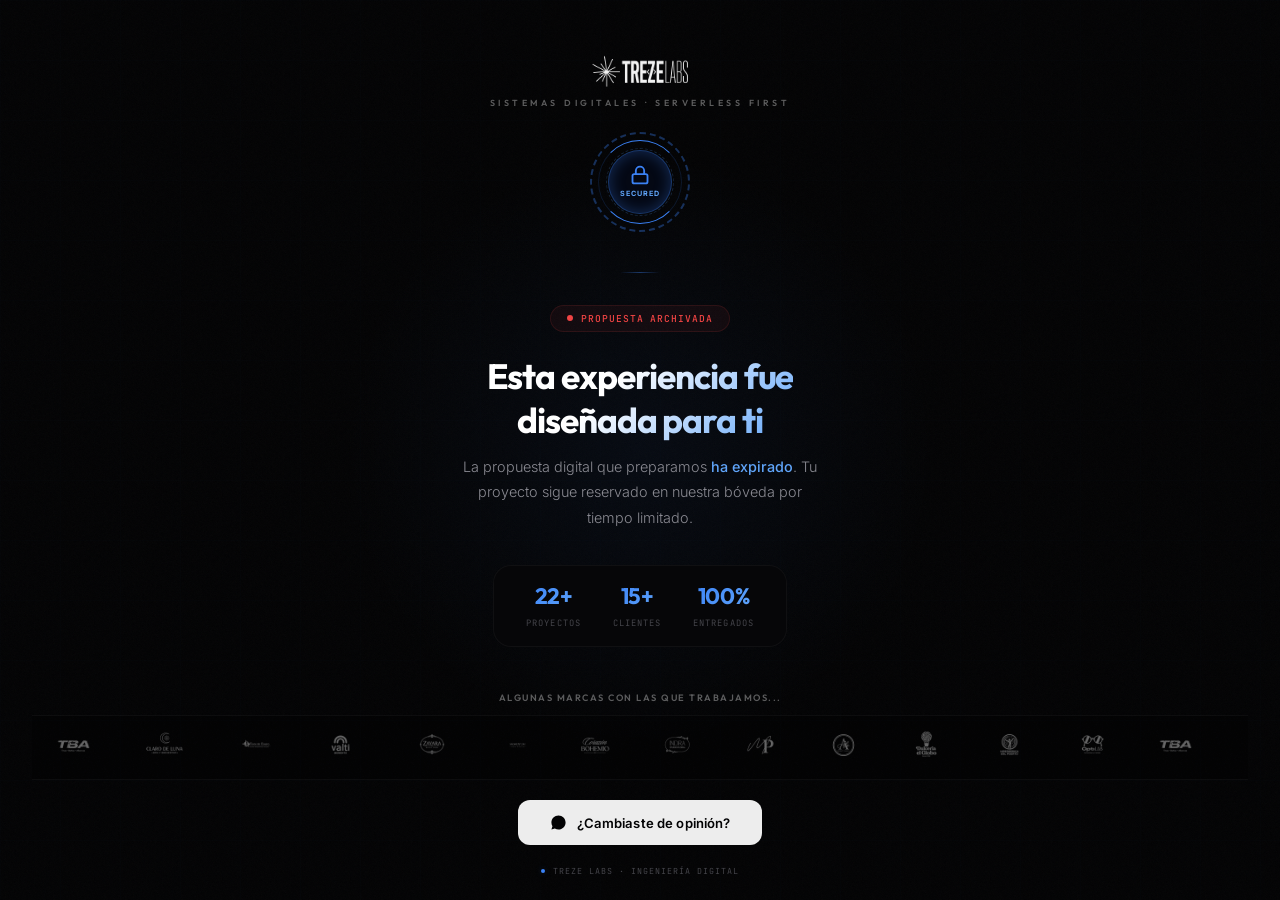
<file: index.html>
<!DOCTYPE html>
<html lang="es">
<head>
    <meta charset="UTF-8">
    <meta name="viewport" content="width=device-width, initial-scale=1.0, maximum-scale=1.0, user-scalable=no">
    <title>Propuesta Archivada | Treze Labs</title>
    <meta name="description" content="Esta propuesta digital ha sido archivada por Treze Labs.">
    <meta name="robots" content="noindex, nofollow">

    <!-- Open Graph -->
    <meta property="og:title" content="Propuesta Archivada | Treze Labs">
    <meta property="og:description" content="Esta propuesta digital ha sido archivada. Contacta a Treze Labs para reactivarla.">
    <meta property="og:type" content="website">

    <!-- Fonts: Outfit (display) + Inter (body) -->
    <link rel="preconnect" href="https://fonts.googleapis.com">
    <link rel="preconnect" href="https://fonts.gstatic.com" crossorigin>
    <link href="https://fonts.googleapis.com/css2?family=Inter:wght@300;400;500;600;700&family=Outfit:wght@400;600;700;800&family=JetBrains+Mono:wght@400;500&display=swap" rel="stylesheet">

    <link rel="icon" type="image/png" href="assets/favicon.png">

    <style>
        *, *::before, *::after { margin: 0; padding: 0; box-sizing: border-box; }

        :root {
            /* ── Treze Labs Electric Blue System ── */
            --bg:         #030304;
            --surface:    #060608;
            --card:       #0a0a0d;
            --card-h:     #0e0e13;
            --border:     rgba(255,255,255,0.04);
            --border-h:   rgba(255,255,255,0.10);

            --accent:     #3B82F6;
            --accent-l:   #60A5FA;
            --accent-d:   #2563EB;
            --accent-sub: rgba(59,130,246,0.08);
            --accent-glow:rgba(59,130,246,0.25);

            --text:       #EDEDED;
            --text-2:     #8A8A92;
            --text-3:     #44444A;

            --danger:     #EF4444;
            --success:    #22C55E;

            --font-display: 'Outfit', sans-serif;
            --font-body:    'Inter', -apple-system, sans-serif;
            --font-mono:    'JetBrains Mono', monospace;

            --radius:     28px;
            --radius-s:   18px;
            --radius-xs:  12px;

            --ease-out:   cubic-bezier(0.16, 1, 0.3, 1);
            --spring:     cubic-bezier(0.34, 1.56, 0.64, 1);
        }

        html, body {
            height: 100%;
            background: var(--bg);
            color: var(--text);
            font-family: var(--font-body);
            overflow: hidden;
            -webkit-font-smoothing: antialiased;
            -moz-osx-font-smoothing: grayscale;
            -webkit-tap-highlight-color: transparent;
        }

        /* ─── FILM GRAIN ─── */
        .grain {
            position: fixed; inset: 0; z-index: 1; opacity: 0.03; pointer-events: none;
            background-image: url("data:image/svg+xml,%3Csvg viewBox='0 0 256 256' xmlns='http://www.w3.org/2000/svg'%3E%3Cfilter id='n'%3E%3CfeTurbulence type='fractalNoise' baseFrequency='0.9' numOctaves='4' stitchTiles='stitch'/%3E%3C/filter%3E%3Crect width='100%25' height='100%25' filter='url(%23n)'/%3E%3C/svg%3E");
            background-size: 128px 128px;
            animation: grainDrift 8s steps(10) infinite;
        }
        @keyframes grainDrift {
            0%, 100% { transform: translate(0, 0); }
            10% { transform: translate(-5%, -10%); }
            30% { transform: translate(7%, -25%); }
            50% { transform: translate(-15%, 10%); }
            70% { transform: translate(0, 15%); }
            90% { transform: translate(-10%, 10%); }
        }

        /* ─── AMBIENT GLOW ─── */
        .ambient {
            position: fixed;
            width: 600px; height: 600px;
            border-radius: 50%;
            background: radial-gradient(circle, rgba(59,130,246,0.06) 0%, transparent 70%);
            top: 50%; left: 50%;
            transform: translate(-50%, -50%);
            pointer-events: none;
            z-index: 0;
            animation: ambientPulse 6s ease-in-out infinite;
        }
        @keyframes ambientPulse {
            0%, 100% { opacity: 0.6; transform: translate(-50%, -50%) scale(1); }
            50% { opacity: 1; transform: translate(-50%, -50%) scale(1.15); }
        }

        /* ─── GRID PATTERN (subtle) ─── */
        .grid-pattern {
            position: fixed; inset: 0; z-index: 0; pointer-events: none; opacity: 0.025;
            background-image: 
                linear-gradient(rgba(59,130,246,0.3) 1px, transparent 1px),
                linear-gradient(90deg, rgba(59,130,246,0.3) 1px, transparent 1px);
            background-size: 60px 60px;
        }

        /* ─── MAIN VAULT ─── */
        .vault {
            position: relative; z-index: 2;
            display: flex; flex-direction: column;
            align-items: center; justify-content: center;
            height: 100vh; padding: 2rem; text-align: center;
            opacity: 0;
            animation: fadeUp 1s var(--ease-out) 0.15s forwards;
        }
        @keyframes fadeUp {
            from { opacity: 0; transform: translateY(24px); }
            to   { opacity: 1; transform: translateY(0); }
        }

        /* ═══ LOGO HERO ═══ */
        .logo-hero {
            display: flex;
            flex-direction: column;
            align-items: center;
            margin-bottom: 2.5rem;
            cursor: pointer;
            user-select: none;
        }

        .logo-ring {
            position: relative;
            width: 94px; height: 94px;
            border-radius: 50%;
            display: flex; align-items: center; justify-content: center;
            margin-bottom: 16px;
        }
        .logo-ring::before {
            content: '';
            position: absolute; inset: 0;
            border-radius: 50%;
            border: 1.5px solid rgba(59,130,246,0.25);
        }
        .logo-ring::after {
            content: '';
            position: absolute; inset: -5px;
            border-radius: 50%;
            border: 1.5px solid rgba(59,130,246,0.12);
            animation: ledPulse 2.5s ease-in-out infinite;
        }
        @keyframes ledPulse {
            0%, 100% {
                box-shadow: 0 0 0 0 rgba(59,130,246,0.2), inset 0 0 15px rgba(59,130,246,0.05);
                opacity: 1; transform: scale(1);
            }
            50% {
                box-shadow: 0 0 30px 10px rgba(59,130,246,0.1), inset 0 0 20px rgba(59,130,246,0.08);
                opacity: 0.65; transform: scale(1.08);
            }
        }

        .logo-icon {
            width: 50px; height: 50px;
            border-radius: 50%;
            object-fit: cover;
            filter: brightness(1.1);
            position: relative; z-index: 1;
        }

        .logo-hero:active .logo-ring { transform: scale(0.92); transition: transform 0.1s; }
        .logo-hero.tap-hint .logo-ring::before {
            border-color: rgba(59,130,246,0.5);
            transition: border-color 0.2s;
        }

        .logo-wordmark {
            font-family: var(--font-display);
            font-size: 0.85rem;
            font-weight: 700;
            letter-spacing: 0.18em;
            text-transform: uppercase;
            color: var(--text);
            opacity: 0.75;
        }

        /* ─── DIVIDER ─── */
        .divider {
            width: 40px; height: 1px;
            background: linear-gradient(90deg, transparent, rgba(59,130,246,0.4), transparent);
            margin-bottom: 2rem;
        }

        /* ─── BADGE ─── */
        .badge {
            display: inline-flex; align-items: center; gap: 8px;
            padding: 6px 16px; border-radius: 100px;
            background: rgba(239,68,68,0.06);
            border: 1px solid rgba(239,68,68,0.12);
            color: var(--danger);
            font-family: var(--font-mono);
            font-size: 0.6rem; font-weight: 500;
            letter-spacing: 0.1em; text-transform: uppercase;
            margin-bottom: 1.4rem;
        }
        .badge::before {
            content: ''; width: 6px; height: 6px;
            border-radius: 50%; background: var(--danger);
            animation: blink 2s ease-in-out infinite;
        }
        @keyframes blink { 0%, 100% { opacity: 1; } 50% { opacity: 0.1; } }

        /* ─── TYPOGRAPHY ─── */
        .vault h1 {
            font-family: var(--font-display);
            font-size: clamp(1.5rem, 5vw, 2.2rem);
            font-weight: 700;
            letter-spacing: -0.03em;
            line-height: 1.25;
            margin-bottom: 0.75rem;
            color: var(--text);
            background: linear-gradient(135deg, #ffffff 40%, var(--accent-l) 100%);
            -webkit-background-clip: text;
            -webkit-text-fill-color: transparent;
            background-clip: text;
        }
        .vault .desc {
            font-size: clamp(0.8rem, 2.5vw, 0.9rem);
            color: var(--text-2);
            font-weight: 300;
            line-height: 1.75;
            max-width: 360px;
            margin-bottom: 2.2rem;
        }
        .vault .desc strong {
            color: var(--accent-l);
            font-weight: 500;
        }

        /* ─── STATS ─── */
        .stats {
            display: flex; gap: 2rem;
            padding: 1rem 2rem;
            border-radius: var(--radius-s);
            background: var(--surface);
            border: 1px solid var(--border);
            margin-bottom: 2.2rem;
            backdrop-filter: blur(10px);
        }
        .stat { text-align: center; }
        .stat-val {
            font-family: var(--font-display);
            font-size: 1.4rem; font-weight: 700;
            letter-spacing: -0.02em;
            background: linear-gradient(135deg, var(--accent), var(--accent-l));
            -webkit-background-clip: text;
            -webkit-text-fill-color: transparent;
            background-clip: text;
            display: block;
        }
        .stat-lbl {
            font-family: var(--font-mono);
            font-size: 0.55rem; color: var(--text-3);
            text-transform: uppercase; letter-spacing: 0.12em; margin-top: 3px;
        }

        /* ─── CTA ─── */
        .cta {
            display: inline-flex; align-items: center; gap: 10px;
            padding: 14px 32px; border-radius: var(--radius-xs);
            background: var(--text);
            color: var(--bg); font-size: 0.82rem; font-weight: 600;
            letter-spacing: 0.01em; text-decoration: none;
            transition: all 0.3s ease; border: none; cursor: pointer;
            font-family: var(--font-body);
        }
        .cta:hover {
            transform: translateY(-2px);
            box-shadow: 0 12px 30px rgba(255,255,255,0.12);
            opacity: 0.95;
        }
        .cta svg { width: 17px; height: 17px; fill: currentColor; }

        /* ─── FOOTER ─── */
        .vault-footer {
            position: absolute; bottom: 1.5rem;
            display: flex; align-items: center; gap: 8px;
            font-family: var(--font-mono);
            font-size: 0.52rem; color: var(--text-3);
            letter-spacing: 0.12em; text-transform: uppercase;
        }
        .vault-footer .dot {
            width: 4px; height: 4px; border-radius: 50%;
            background: var(--accent);
            box-shadow: 0 0 6px var(--accent-glow);
        }

        /* ─── ANIMATIONS & MARQUEE ─── */
        @keyframes rotateCW { from { transform: rotate(0deg); } to { transform: rotate(360deg); } }
        @keyframes rotateCCW { from { transform: rotate(0deg); } to { transform: rotate(-360deg); } }
        @keyframes pulseLock { 0% { transform: scale(0.96); opacity: 0.8; } 100% { transform: scale(1.04); opacity: 1; } }
        @keyframes scrollMarquee { 0% { transform: translateX(0); } 100% { transform: translateX(-50%); } }

        .marquee-container {
            overflow: hidden; white-space: nowrap; width: 100%; position: relative;
            padding: 12px 0; background: rgba(0, 0, 0, 0.25);
            border-top: 1px solid rgba(255, 255, 255, 0.04); border-bottom: 1px solid rgba(255, 255, 255, 0.04);
            margin: 10px 0 20px; display: block; box-sizing: border-box;
        }
        .marquee-content {
            display: inline-flex; animation: scrollMarquee 35s linear infinite;
            will-change: transform; align-items: center; min-width: max-content; flex-shrink: 0;
        }
        .marquee-item {
            padding: 0 24px; display: inline-flex; align-items: center; justify-content: center; flex-shrink: 0;
        }
        .marquee-item img {
            height: 35px !important; width: auto !important; display: inline-block !important;
            vertical-align: middle; filter: brightness(0) invert(1); opacity: 0.4;
            transition: opacity 0.3s ease, filter 0.3s ease, transform 0.3s ease;
        }
        .marquee-item img:hover {
            filter: brightness(0) invert(1); opacity: 0.85; transform: scale(1.05);
        }

        /* ═══════════════════════════════
           PIN GATE
           ═══════════════════════════════ */
        .pin-overlay {
            position: fixed; inset: 0; z-index: 100;
            background: rgba(3,3,4,0.94);
            backdrop-filter: blur(30px);
            display: flex; align-items: center; justify-content: center;
            opacity: 0; visibility: hidden;
            transition: opacity 0.35s ease, visibility 0.35s;
        }
        .pin-overlay.active { opacity: 1; visibility: visible; }

        .pin-card {
            background: var(--surface);
            border: 1px solid var(--border);
            border-radius: var(--radius);
            padding: 2.4rem 2rem;
            width: 320px; max-width: 90vw;
            text-align: center;
            transform: scale(0.92) translateY(16px);
            transition: transform 0.45s var(--spring);
            box-shadow: 0 30px 80px rgba(0,0,0,0.6);
        }
        .pin-overlay.active .pin-card { transform: scale(1) translateY(0); }

        .pin-card .pin-icon {
            width: 48px; height: 48px;
            margin: 0 auto 16px;
            color: var(--accent);
            opacity: 0.8;
        }
        .pin-card h3 {
            font-family: var(--font-display);
            font-size: 1rem; font-weight: 600;
            margin-bottom: 0.35rem; color: var(--text); letter-spacing: -0.01em;
        }
        .pin-card p {
            font-size: 0.68rem; color: var(--text-2);
            margin-bottom: 1.5rem; font-weight: 300;
        }

        .pin-dots { display: flex; justify-content: center; gap: 16px; margin-bottom: 1.5rem; }
        .pin-dot {
            width: 12px; height: 12px; border-radius: 50%;
            border: 1.5px solid var(--text-3); background: transparent;
            transition: all 0.25s var(--spring);
        }
        .pin-dot.filled {
            background: var(--accent); border-color: var(--accent);
            box-shadow: 0 0 12px var(--accent-glow); transform: scale(1.2);
        }
        .pin-dot.error {
            border-color: var(--danger); background: var(--danger);
            box-shadow: 0 0 12px rgba(239,68,68,0.3);
            animation: shake 0.4s ease;
        }
        .pin-dot.success {
            border-color: var(--success); background: var(--success);
            box-shadow: 0 0 12px rgba(34,197,94,0.3);
        }
        @keyframes shake {
            0%, 100% { transform: translateX(0); }
            20%, 60% { transform: translateX(-5px); }
            40%, 80% { transform: translateX(5px); }
        }

        .pin-keypad {
            display: grid; grid-template-columns: repeat(3, 1fr);
            gap: 8px; max-width: 224px; margin: 0 auto;
        }
        .pin-key {
            height: 52px; border-radius: var(--radius-xs);
            border: 1px solid var(--border);
            background: rgba(255,255,255,0.015);
            color: var(--text); font-family: var(--font-body);
            font-size: 1.1rem; font-weight: 500;
            cursor: pointer; transition: all 0.12s ease;
            display: flex; align-items: center; justify-content: center;
            user-select: none;
        }
        .pin-key:active {
            background: var(--accent-sub);
            border-color: rgba(59,130,246,0.25);
            transform: scale(0.92);
        }
        .pin-key--back { font-size: 1rem; color: var(--text-2); }
        .pin-key--empty { visibility: hidden; }
        .pin-close {
            position: absolute; top: 1rem; right: 1.2rem;
            background: none; border: none; color: var(--text-3);
            font-size: 1.3rem; cursor: pointer; padding: 8px; line-height: 1;
            transition: color 0.2s;
        }
        .pin-close:hover { color: var(--text-2); }

        /* ─── RESPONSIVE ─── */
        @media (max-width: 480px) {
            .stats { gap: 1.2rem; padding: 0.85rem 1.2rem; }
            .stat-val { font-size: 1.15rem; }
            .vault { padding: 1.5rem; }
            .logo-ring { width: 82px; height: 82px; }
            .logo-icon { width: 44px; height: 44px; }
            .cta { padding: 13px 26px; font-size: 0.78rem; }
        }
    </style>
</head>
<body>
    <div class="grid-pattern"></div>
    <div class="ambient"></div>
    <div class="grain"></div>

    <div class="vault">
        <!-- ═══ LOGO HERO ═══ -->
        <div class="logo-hero" id="seal-trigger" style="margin-bottom: 2.5rem; cursor: pointer; user-select: none;">
            <div style="margin-bottom: 24px; text-align: center;">
                <img src="treze_footer.png" style="height: 32px; filter: brightness(0) invert(1); opacity: 0.95; transition: transform 0.3s cubic-bezier(0.34, 1.56, 0.64, 1), opacity 0.2s;" onmouseover="this.style.transform='scale(1.05)'; this.style.opacity='1';" onmouseout="this.style.transform='scale(1)'; this.style.opacity='0.95';" alt="Treze Labs Logo">
                <span style="display: block; font-size: 0.55rem; letter-spacing: 3.5px; text-transform: uppercase; color: rgba(255,255,255,0.35); font-weight: 600; margin-top: 6px; font-family: var(--font-display);">Sistemas Digitales · Serverless First</span>
            </div>

            <!-- Interactive Concentric Crypto-Dial -->
            <div style="position: relative; margin: 0 auto; width: 100px; height: 100px; display: flex; align-items: center; justify-content: center;">
                <div style="position: absolute; inset: 0; border: 2px dashed rgba(59, 130, 246, 0.35); border-radius: 50%; animation: rotateCW 30s linear infinite;"></div>
                <div style="position: absolute; inset: 8px; border: 1.5px solid rgba(59, 130, 246, 0.15); border-radius: 50%; border-top-color: #3b82f6; border-bottom-color: #3b82f6; animation: rotateCCW 15s linear infinite;"></div>
                <div style="position: absolute; inset: 16px; border: 1px dashed rgba(96, 165, 250, 0.2); border-radius: 50%; animation: rotateCW 10s linear infinite;"></div>
                
                <div style="position: relative; z-index: 1; width: 64px; height: 64px; background: #040814; border: 1px solid rgba(59, 130, 246, 0.4); border-radius: 50%; display: flex; flex-direction: column; align-items: center; justify-content: center; color: #3b82f6; box-shadow: inset 0 0 15px rgba(59,130,246,0.3);">
                    <svg width="20" height="20" viewBox="0 0 24 24" fill="none" stroke="currentColor" stroke-width="2.2" stroke-linecap="round" stroke-linejoin="round" style="animation: pulseLock 2s infinite alternate;">
                        <rect x="3" y="11" width="18" height="11" rx="2" ry="2"></rect>
                        <path d="M7 11V7a5 5 0 0 1 10 0v4"></path>
                    </svg>
                    <span style="font-size: 0.45rem; letter-spacing: 1px; text-transform: uppercase; color: #60a5fa; margin-top: 4px; font-weight: 700; font-family: var(--font-body);">Secured</span>
                </div>
            </div>
        </div>

        <div class="divider"></div>

        <div class="badge">Propuesta Archivada</div>

        <h1>Esta experiencia fue<br>diseñada para ti</h1>

        <p class="desc">
            La propuesta digital que preparamos <strong>ha expirado</strong>. 
            Tu proyecto sigue reservado en nuestra bóveda por tiempo limitado.
        </p>

        <div class="stats">
            <div class="stat">
                <span class="stat-val" id="counter-projects">0</span>
                <span class="stat-lbl">Proyectos</span>
            </div>
            <div class="stat">
                <span class="stat-val" id="counter-clients">0</span>
                <span class="stat-lbl">Clientes</span>
            </div>
            <div class="stat">
                <span class="stat-val">100%</span>
                <span class="stat-lbl">Entregados</span>
            </div>
        </div>

        <!-- Carrusel Infinito de Proyectos (Marcas) -->
        <div style="font-family: var(--font-display); font-size: 0.58rem; font-weight: 600; letter-spacing: 1.5px; text-transform: uppercase; color: rgba(255, 255, 255, 0.35); text-align: center; margin-top: 10px; margin-bottom: 2px;">Algunas marcas con las que trabajamos...</div>
        <div class="marquee-container">
            <div class="marquee-content">
                <span class="marquee-item"><img src="assets/marcas/TBA.png" alt="TBA"></span>
                <span class="marquee-item"><img src="assets/marcas/spa_claro_de_luna.png" alt="Claro de Luna"></span>
                <span class="marquee-item"><img src="assets/marcas/fiore_de_enero.png" alt="Fiore de Enero"></span>
                <span class="marquee-item"><img src="assets/marcas/valti_moments.png" alt="Valti Moments"></span>
                <span class="marquee-item"><img src="assets/marcas/zayara.png" alt="Zayara"></span>
                <span class="marquee-item"><img src="assets/marcas/momentum.png" alt="Momentum"></span>
                <span class="marquee-item"><img src="assets/marcas/corazon_bohemio.png" alt="Corazón Bohemio"></span>
                <span class="marquee-item"><img src="assets/marcas/Indra.png" alt="Indra"></span>
                <span class="marquee-item"><img src="assets/marcas/Mariel_palaceta.png" alt="Mariel Palaceta"></span>
                <span class="marquee-item"><img src="assets/marcas/Ale-beauty.png" alt="Ale Beauty"></span>
                <span class="marquee-item"><img src="assets/marcas/Dulceria_el_globo.png" alt="Dulcería El Globo"></span>
                <span class="marquee-item"><img src="assets/marcas/Hiperbarica_del_puerto.png" alt="Hiperbárica del Puerto"></span>
                <span class="marquee-item"><img src="assets/marcas/Opti_lab.png" alt="Opti Lab"></span>
                <!-- Duplicated for seamless loop -->
                <span class="marquee-item"><img src="assets/marcas/TBA.png" alt="TBA"></span>
                <span class="marquee-item"><img src="assets/marcas/spa_claro_de_luna.png" alt="Claro de Luna"></span>
                <span class="marquee-item"><img src="assets/marcas/fiore_de_enero.png" alt="Fiore de Enero"></span>
                <span class="marquee-item"><img src="assets/marcas/valti_moments.png" alt="Valti Moments"></span>
                <span class="marquee-item"><img src="assets/marcas/zayara.png" alt="Zayara"></span>
                <span class="marquee-item"><img src="assets/marcas/momentum.png" alt="Momentum"></span>
                <span class="marquee-item"><img src="assets/marcas/corazon_bohemio.png" alt="Corazón Bohemio"></span>
                <span class="marquee-item"><img src="assets/marcas/Indra.png" alt="Indra"></span>
                <span class="marquee-item"><img src="assets/marcas/Mariel_palaceta.png" alt="Mariel Palaceta"></span>
                <span class="marquee-item"><img src="assets/marcas/Ale-beauty.png" alt="Ale Beauty"></span>
                <span class="marquee-item"><img src="assets/marcas/Dulceria_el_globo.png" alt="Dulcería El Globo"></span>
                <span class="marquee-item"><img src="assets/marcas/Hiperbarica_del_puerto.png" alt="Hiperbárica del Puerto"></span>
                <span class="marquee-item"><img src="assets/marcas/Opti_lab.png" alt="Opti Lab"></span>
            </div>
        </div>

        <a href="https://wa.me/522214092478?text=Hola%20Treze%20Labs%2C%20vi%20que%20mi%20propuesta%20expir%C3%B3.%20Me%20gustar%C3%ADa%20reactivarla." class="cta" target="_blank">
            <svg viewBox="0 0 24 24"><path d="M17.472 14.382c-.297-.149-1.758-.867-2.03-.967-.273-.099-.471-.148-.67.15-.197.297-.767.966-.94 1.164-.173.199-.347.223-.644.075-.297-.15-1.255-.463-2.39-1.475-.883-.788-1.48-1.761-1.653-2.059-.173-.297-.018-.458.13-.606.134-.133.298-.347.446-.52.149-.174.198-.298.298-.497.099-.198.05-.371-.025-.52-.075-.149-.669-1.612-.916-2.207-.242-.579-.487-.5-.669-.51-.173-.008-.371-.01-.57-.01-.198 0-.52.074-.792.372-.272.297-1.04 1.016-1.04 2.479 0 1.462 1.065 2.875 1.213 3.074.149.198 2.096 3.2 5.077 4.487.709.306 1.262.489 1.694.625.712.227 1.36.195 1.871.118.571-.085 1.758-.719 2.006-1.413.248-.694.248-1.289.173-1.413-.074-.124-.272-.198-.57-.347z"/><path d="M12 2C6.477 2 2 6.477 2 12c0 1.89.525 3.66 1.438 5.168L2 22l4.832-1.438A9.955 9.955 0 0012 22c5.523 0 10-4.477 10-10S17.523 2 12 2z"/></svg>
            ¿Cambiaste de opinión?
        </a>

        <span class="vault-footer"><span class="dot"></span> Treze Labs · Ingeniería Digital</span>
    </div>

    <!-- ═══ PIN GATE ═══ -->
    <div class="pin-overlay" id="pin-overlay">
        <button class="pin-close" id="pin-close">&times;</button>
        <div class="pin-card">
            <svg class="pin-icon" viewBox="0 0 24 24" fill="none" stroke="currentColor" stroke-width="1.5" stroke-linecap="round" stroke-linejoin="round">
                <rect x="3" y="11" width="18" height="11" rx="2" ry="2"/>
                <path d="M7 11V7a5 5 0 0110 0v4"/>
                <circle cx="12" cy="16" r="1"/>
            </svg>
            <h3>Acceso Propietario</h3>
            <p>Ingresa tu PIN para desbloquear</p>
            <div class="pin-dots">
                <div class="pin-dot" data-idx="0"></div>
                <div class="pin-dot" data-idx="1"></div>
                <div class="pin-dot" data-idx="2"></div>
                <div class="pin-dot" data-idx="3"></div>
            </div>
            <div class="pin-keypad">
                <button class="pin-key" data-num="1">1</button>
                <button class="pin-key" data-num="2">2</button>
                <button class="pin-key" data-num="3">3</button>
                <button class="pin-key" data-num="4">4</button>
                <button class="pin-key" data-num="5">5</button>
                <button class="pin-key" data-num="6">6</button>
                <button class="pin-key" data-num="7">7</button>
                <button class="pin-key" data-num="8">8</button>
                <button class="pin-key" data-num="9">9</button>
                <button class="pin-key pin-key--empty"></button>
                <button class="pin-key" data-num="0">0</button>
                <button class="pin-key pin-key--back" id="pin-back">⌫</button>
            </div>
        </div>
    </div>

    <script>
        const SECRET_PIN = '1313';
        const ORIGINAL_PAGE = 'index.original.html';

        /* ── Counter Animation ── */
        function animateCounter(el, target, suffix) {
            let c = 0;
            const inc = target / 50;
            const t = setInterval(() => {
                c += inc;
                if (c >= target) { c = target; clearInterval(t); }
                el.textContent = Math.floor(c) + (suffix || '+');
            }, 35);
        }
        setTimeout(() => {
            animateCounter(document.getElementById('counter-projects'), 47, '+');
            animateCounter(document.getElementById('counter-clients'), 33, '+');
        }, 600);

        /* ── PIN Gate Logic ── */
        const seal = document.getElementById('seal-trigger');
        const overlay = document.getElementById('pin-overlay');
        const closeBtn = document.getElementById('pin-close');
        const dots = document.querySelectorAll('.pin-dot');
        const keys = document.querySelectorAll('.pin-key[data-num]');
        const backKey = document.getElementById('pin-back');
        let tapCount = 0, tapTimer = null, pinInput = '';

        seal.addEventListener('click', () => {
            tapCount++;
            seal.classList.add('tap-hint');
            setTimeout(() => seal.classList.remove('tap-hint'), 250);
            clearTimeout(tapTimer);
            tapTimer = setTimeout(() => { tapCount = 0; }, 900);
            if (tapCount >= 3) { tapCount = 0; openPin(); }
        });

        function openPin() { pinInput = ''; updateDots(); overlay.classList.add('active'); }
        function closePin() { overlay.classList.remove('active'); pinInput = ''; updateDots(); }

        closeBtn.addEventListener('click', closePin);
        overlay.addEventListener('click', e => { if (e.target === overlay) closePin(); });

        keys.forEach(k => k.addEventListener('click', () => {
            if (pinInput.length >= 4) return;
            pinInput += k.dataset.num; updateDots();
            if (pinInput.length === 4) setTimeout(validate, 300);
        }));
        backKey.addEventListener('click', () => { pinInput = pinInput.slice(0, -1); updateDots(); });

        document.addEventListener('keydown', e => {
            if (!overlay.classList.contains('active')) return;
            if (e.key === 'Escape') return closePin();
            if (e.key === 'Backspace') { pinInput = pinInput.slice(0, -1); updateDots(); return; }
            if (/^\d$/.test(e.key) && pinInput.length < 4) {
                pinInput += e.key; updateDots();
                if (pinInput.length === 4) setTimeout(validate, 300);
            }
        });

        function updateDots() {
            dots.forEach((d, i) => {
                d.classList.remove('filled', 'error', 'success');
                if (i < pinInput.length) d.classList.add('filled');
            });
        }

        function validate() {
            if (pinInput === SECRET_PIN) {
                dots.forEach(d => { d.classList.remove('filled'); d.classList.add('success'); });
                setTimeout(() => { window.location.href = ORIGINAL_PAGE; }, 500);
            } else {
                dots.forEach(d => { d.classList.remove('filled'); d.classList.add('error'); });
                setTimeout(() => { pinInput = ''; dots.forEach(d => d.classList.remove('error')); }, 500);
            }
        }
    </script>
</body>
</html>
</file>
